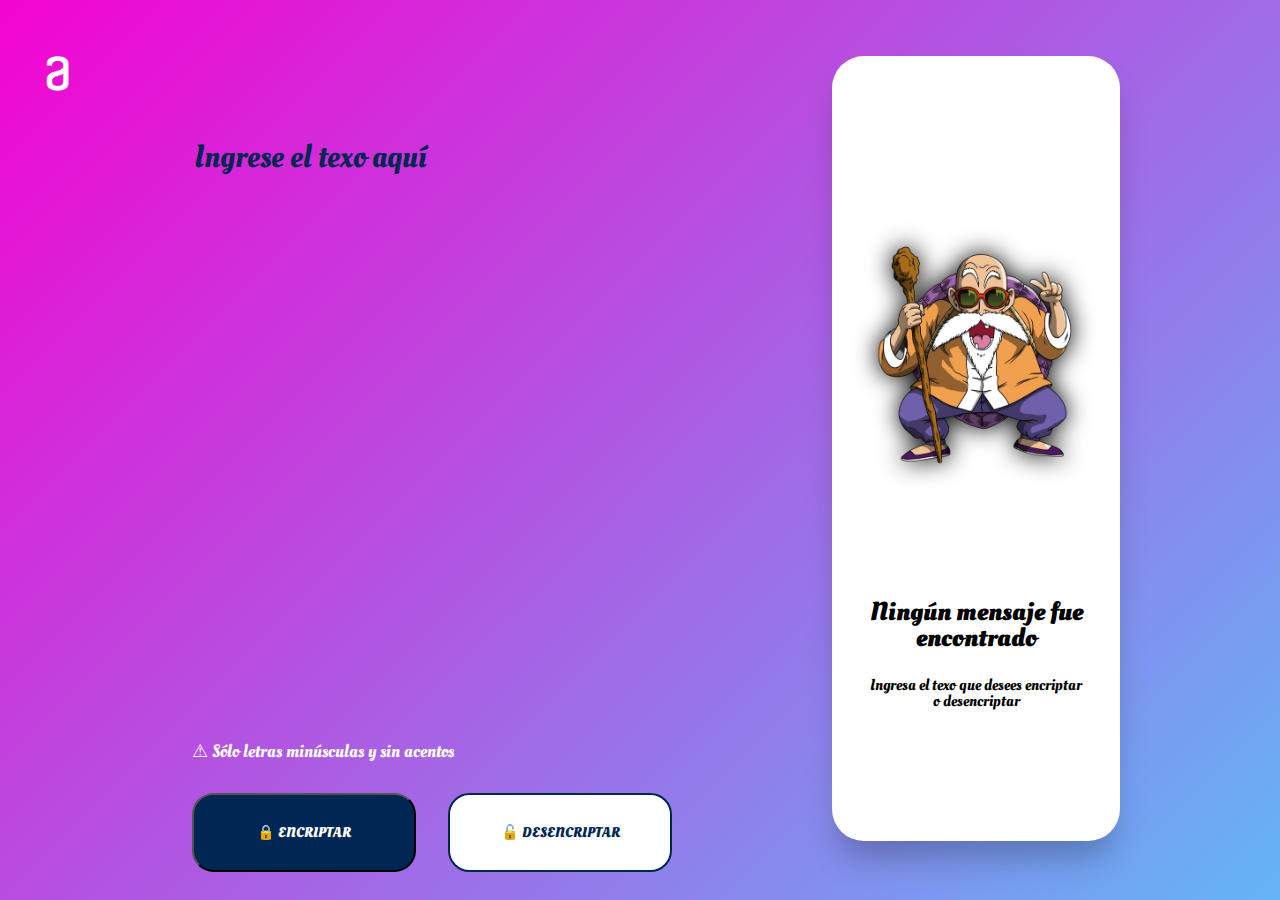
<file: Index.html>
<!DOCTYPE html>

<html lang="es">

  <head>
    <meta charset="UTF-8">
    <meta name="viewport" content="width=device-width">
    <link rel="stylesheet" href="reset.css">
    <link rel="preconnect" href="https://fonts.googleapis.com">
    <link rel="preconnect" href="https://fonts.gstatic.com" crossorigin>
    <link href="https://fonts.googleapis.com/css2?family=Oleo+Script&display=swap" rel="stylesheet">
    <link rel="stylesheet" href="Style.css">
    <link rel="shortcut icon" href="src/Icono pestaña.png" />
    <title>Encriptador Alura &#128274; </title>
  </head>

  <body>
    <main>
      
      <section class="secciontexto">
        <img class="logoprincipal" src="src/Alura Logo.png" alt="Logo Alura">
        <textarea class="areatexto" name="areatexto" cols="40" rows="12" placeholder="Ingrese el texo aquí"></textarea>
        <p class="advertencia">&#9888; Sólo letras minúsculas y sin acentos</p>
        <div class="secciontextobotones">
          <input class="botonencriptar"type="button" value="&#128274; ENCRIPTAR">
          <input class="botondesencriptar"type="button" value="&#128275; DESENCRIPTAR">
        </div>
      </section>
      
      <aside class="seccionencriptado">
        <textarea class="areaencriptado" name="areaencriptar" cols="30" rows="18"></textarea>
        <img class="imgbuscando" id="imgbuscando" src="src/Roshi.png" alt="Esperando mensaje">
        <p class="msgnohaytexto" id="msgnohaytexto"><strong>Ningún mensaje fue encontrado<br><br></strong> Ingresa el texo que desees encriptar o desencriptar</p>
        <div class="divbotoncopiar">
          <input class="botoncopiar" type="button" value="&#9997; COPIAR">
        </div>
      </aside>
      
    </main>
  </body>

</html>

<script src="Script.js"></script>
</file>
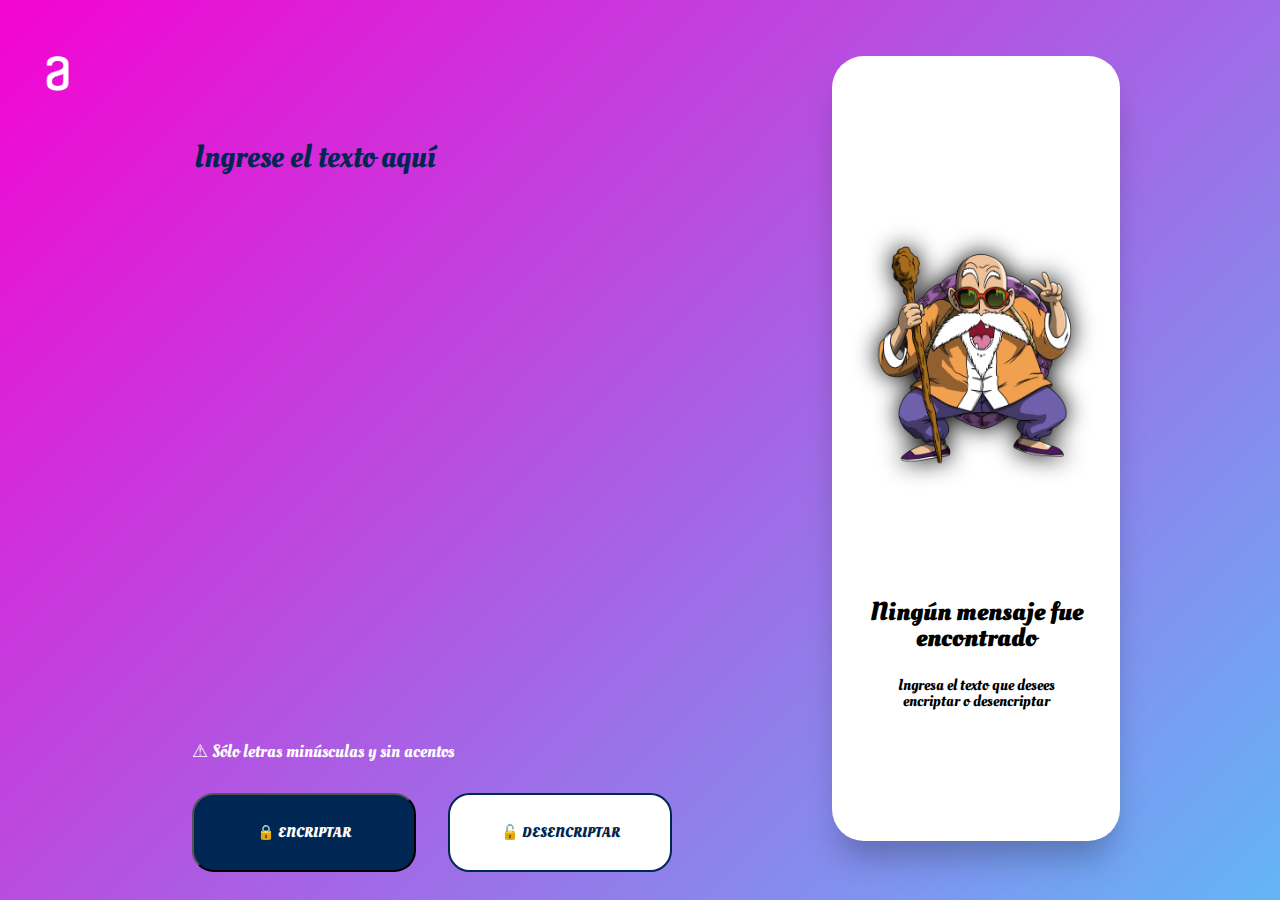
<file: docs/index.html>
<!DOCTYPE html>

<html lang="es">

  <head>
    <meta charset="UTF-8">
    <meta name="viewport" content="width=device-width">
    <link rel="stylesheet" href="reset.css">
    <link rel="preconnect" href="https://fonts.googleapis.com">
    <link rel="preconnect" href="https://fonts.gstatic.com" crossorigin>
    <link href="https://fonts.googleapis.com/css2?family=Oleo+Script&display=swap" rel="stylesheet">
    <link rel="stylesheet" href="style.css">
    <link rel="shortcut icon" href="src/Icono pestaña.png" />
    <title>Encriptador Alura &#128274; </title>
  </head>

  <body>
    <main>
      
      <section class="secciontexto">
        <img class="logoprincipal" src="src/Alura Logo.png" alt="Logo Alura">
        <textarea class="areatexto" name="areatexto" cols="40" rows="12" placeholder="Ingrese el texto aquí"></textarea>
        <p class="advertencia">&#9888; Sólo letras minúsculas y sin acentos</p>
        <div class="secciontextobotones">
          <input class="botonencriptar"type="button" value="&#128274; ENCRIPTAR">
          <input class="botondesencriptar"type="button" value="&#128275; DESENCRIPTAR">
        </div>
      </section>
      
      <aside class="seccionencriptado">
        <textarea class="areaencriptado" name="areaencriptar" cols="30" rows="18"></textarea>
        <img class="imgbuscando" id="imgbuscando" src="src/Roshi.png" alt="Esperando mensaje">
        <p class="msgnohaytexto" id="msgnohaytexto"><strong>Ningún mensaje fue encontrado<br><br></strong> Ingresa el texto que desees encriptar o desencriptar</p>
        <div class="divbotoncopiar">
          <input class="botoncopiar" type="button" value="&#9997; COPIAR">
        </div>
      </aside>
      
    </main>
  </body>

</html>

<script src="script.js"></script>
</file>
<file: Style.css>
body{
  font-family: 'Oleo Script', cursive;
  background: linear-gradient(135deg, #F403D1, #64B5F6) fixed;
}

main{
  display: flex;
}

.secciontexto{
  display: flex;
  gap: 2em;
  width: 50%;
  flex-direction: column;
  margin-left: 15%;
  padding-top: 3em;
}

.logoprincipal{
  width: 8%;
  position: relative;
  left: -25%;
}

.areatexto{
  font-weight: 400;
  font-size: 2em;
  line-height: 1.5em;
  color: #002653;
  font-family: 'Oleo Script', cursive;
  border: none;
  background: transparent;
  display: block;
  resize: none;
  width: 80%;
}

.areatexto:focus{
  outline: none;
}

.areatexto::placeholder{
  color: #002653;
}

.advertencia{
  color: #FFFFFF;
  width: auto;
  height: 1em;
  font-size: 1.1em;
}

.secciontextobotones{
  display: flex;
  flex-direction: row;
  gap: 2em;
  width: auto;
  height: 4em;
}

.botonencriptar{
  flex: none;
  background: #002653;
  border-radius: 1.5em;
  width: 35%;
  height: 5.5em;
  font-family: 'Oleo Script', cursive;
  color: white;
  font-weight: bold;
  font-size: 0.9em;
  cursor: pointer;
}

.botondesencriptar{
  flex: none;
  width: 35%;
  height: 5.5em;
  background: #FFFFFF;
  border: 0.2em solid #002653;
  border-radius: 1.5em;
  font-family: 'Oleo Script', cursive;
  color: #002653;
  font-weight: bold;
  font-size: 0.9em;
  cursor: pointer;
}

.seccionencriptado{
  display: flex;
  position: relative;
  padding-top: 1.3em;
  width: 22.5%;
  background: #FFFFFF;
  box-shadow: 0em 1.5em 2em -0.5em rgb(0 0 0 / 25%);
  border-radius: 2em;
  margin: 3.5em 3em 1em 0;
}

.botondesencriptar:hover, .botonencriptar:hover, .botoncopiar:hover{
  scale: 1.1;
}

.areaencriptado{
  display: none;
  position: absolute;
  left: 0.8em;
  font-weight: 400;
  font-size: 1.5em;
  line-height: 150%;
  color: #495057;
  font-family: 'Oleo Script', cursive;
  border: none;
  background: transparent;
  resize: none;
  width: 90%;
}

.areaencriptado:focus{
  outline: none;
}

.imgbuscando{
  position: absolute;
  width: 75%;
  left: 12.5%;
  right: 12.5%;
  top: 11.5em;
  filter: drop-shadow(0 0 0.75em #000000);
}

.msgnohaytexto{
  text-align: center;
  position: absolute;
  width: 75%;
  height: 9.5em;
  top: 34em;
  left: 12.5%;
  right: 12.5%;
  font-size: 1em;
}

.msgnohaytexto strong{
  font-weight: bolder;
  font-size: 1.6em;
}

.divbotoncopiar{
  box-sizing: border-box;
  display: flex;
  flex-direction: column-reverse;
  margin: 1em 2em;
  width: 100%;
}

.botoncopiar{
  display: none;
  width: auto;
  height: 4.5em;
  border: 1px solid #002653;
  border-radius: 1.5em;
  color: #002653;
  font-family: 'Oleo Script', cursive;
  font-weight: bolder;
  font-size: 0.9em;
  cursor: pointer;
}

@media screen and (min-width:375px) and (max-width:768px) {
  main{
    flex-direction: column;
    align-items: baseline;
    padding: 0 1.5em;
  }

  .secciontexto{
    display: flex;
    gap: 2em;
    width: 100%;
    flex-direction: column;
    margin:0 auto;
    padding-top: 3em;
  }

  .logoprincipal{
    left: 0;
    margin-bottom: 1.5em;
  }

  .areatexto {
    width: 90%;
    height: 10em;
    font-size: 1.5em;
  }

  .botonencriptar, .botondesencriptar{
    width: 45%;
    height: auto;
  }

  .seccionencriptado{
    width: 100%;
    flex-direction: column;
    margin: 3em auto;
  }

  .areaencriptado, .msgnohaytexto{
    position: static;
  }

  .msgnohaytexto{
    width: 90%;
    height: auto;
    margin: 0 auto;
  }

  .areaencriptado{
    height: 5em;
    font-size: 1em;
    margin: 0 auto;
  }

  .imgbuscando{
    width: 0%;
    width: 0%;
    left: 0%;
    right: 0%;
    height: 0em;
    top: 0em;

  }

  .divbotoncopiar{
    width: 90%;
    margin: 1em auto;
  }

}

@media screen and (min-width:0px) and (max-width:375px) {
  main{
    flex-direction: column;
    align-items: baseline;
    padding: 0 1.5em;
  }

  .secciontexto{
    display: flex;
    gap: 2em;
    width: 100%;
    flex-direction: column;
    margin:0 auto;
    padding-top: 3em;
  }

  .logoprincipal{
    left: 0;
    margin-bottom: 1.5em;
  }

  .areatexto {
    width: 90%;
    height: 10em;
    font-size: 1.5em;
  }

  .secciontextobotones{
    flex-direction: column;
  } 
  
  .botonencriptar, .botondesencriptar{
    width: 100%;
    height: 90%;
    font-size: 1.05em;
  }

  .seccionencriptado{
    width: 100%;
    flex-direction: column;
    margin-top: 6.5em;
  }

  .areaencriptado, .msgnohaytexto{
    position: static;
  }

  .msgnohaytexto{
    width: 90%;
    height: auto;
    margin: 0 auto;
    font-size: 0.8em;
  }

  .areaencriptado{
    height: 5em;
    font-size: 1em;
    margin: 0 auto;
  }

  .imgbuscando{
    width: 0%;
    width: 0%;
    left: 0%;
    right: 0%;
    height: 0em;
    top: 0em;

  }

  .divbotoncopiar{
    width: 90%;
    margin: 1em auto;
  }
}
</file>
<file: docs/style.css>
body{
  font-family: 'Oleo Script', cursive;
  background: linear-gradient(135deg, #F403D1, #64B5F6) fixed;
}

main{
  display: flex;
}

.secciontexto{
  display: flex;
  gap: 2em;
  width: 50%;
  flex-direction: column;
  margin-left: 15%;
  padding-top: 3em;
}

.logoprincipal{
  width: 8%;
  position: relative;
  left: -25%;
}

.areatexto{
  font-weight: 400;
  font-size: 2em;
  line-height: 1.5em;
  color: #002653;
  font-family: 'Oleo Script', cursive;
  border: none;
  background: transparent;
  display: block;
  resize: none;
  width: 80%;
}

.areatexto:focus{
  outline: none;
}

.areatexto::placeholder{
  color: #002653;
}

.advertencia{
  color: #FFFFFF;
  width: auto;
  height: 1em;
  font-size: 1.1em;
}

.secciontextobotones{
  display: flex;
  flex-direction: row;
  gap: 2em;
  width: auto;
  height: 4em;
}

.botonencriptar{
  flex: none;
  background: #002653;
  border-radius: 1.5em;
  width: 35%;
  height: 5.5em;
  font-family: 'Oleo Script', cursive;
  color: white;
  font-weight: bold;
  font-size: 0.9em;
  cursor: pointer;
}

.botondesencriptar{
  flex: none;
  width: 35%;
  height: 5.5em;
  background: #FFFFFF;
  border: 0.2em solid #002653;
  border-radius: 1.5em;
  font-family: 'Oleo Script', cursive;
  color: #002653;
  font-weight: bold;
  font-size: 0.9em;
  cursor: pointer;
}

.seccionencriptado{
  display: flex;
  position: relative;
  padding-top: 1.3em;
  width: 22.5%;
  background: #FFFFFF;
  box-shadow: 0em 1.5em 2em -0.5em rgb(0 0 0 / 25%);
  border-radius: 2em;
  margin: 3.5em 3em 1em 0;
}

.botondesencriptar:hover, .botonencriptar:hover, .botoncopiar:hover{
  scale: 1.1;
}

.areaencriptado{
  display: none;
  position: absolute;
  left: 0.8em;
  font-weight: 400;
  font-size: 1.5em;
  line-height: 150%;
  color: #495057;
  font-family: 'Oleo Script', cursive;
  border: none;
  background: transparent;
  resize: none;
  width: 90%;
}

.areaencriptado:focus{
  outline: none;
}

.imgbuscando{
  position: absolute;
  width: 75%;
  left: 12.5%;
  right: 12.5%;
  top: 11.5em;
  filter: drop-shadow(0 0 0.75em #000000);
}

.msgnohaytexto{
  text-align: center;
  position: absolute;
  width: 75%;
  height: 9.5em;
  top: 34em;
  left: 12.5%;
  right: 12.5%;
  font-size: 1em;
}

.msgnohaytexto strong{
  font-weight: bolder;
  font-size: 1.6em;
}

.divbotoncopiar{
  box-sizing: border-box;
  display: flex;
  flex-direction: column-reverse;
  margin: 1em 2em;
  width: 100%;
}

.botoncopiar{
  display: none;
  width: auto;
  height: 4.5em;
  border: 1px solid #002653;
  border-radius: 1.5em;
  color: #002653;
  font-family: 'Oleo Script', cursive;
  font-weight: bolder;
  font-size: 0.9em;
  cursor: pointer;
}

@media screen and (min-width:375px) and (max-width:768px) {
  main{
    flex-direction: column;
    align-items: baseline;
    padding: 0 1.5em;
  }

  .secciontexto{
    display: flex;
    gap: 2em;
    width: 100%;
    flex-direction: column;
    margin:0 auto;
    padding-top: 3em;
  }

  .logoprincipal{
    left: 0;
    margin-bottom: 1.5em;
  }

  .areatexto {
    width: 90%;
    height: 10em;
    font-size: 1.5em;
  }

  .botonencriptar, .botondesencriptar{
    width: 45%;
    height: auto;
  }

  .seccionencriptado{
    width: 100%;
    flex-direction: column;
    margin: 3em auto;
  }

  .areaencriptado, .msgnohaytexto{
    position: static;
  }

  .msgnohaytexto{
    width: 90%;
    height: auto;
    margin: 0 auto;
  }

  .areaencriptado{
    height: 5em;
    font-size: 1em;
    margin: 0 auto;
  }

  .imgbuscando{
    width: 0%;
    width: 0%;
    left: 0%;
    right: 0%;
    height: 0em;
    top: 0em;

  }

  .divbotoncopiar{
    width: 90%;
    margin: 1em auto;
  }

}

@media screen and (min-width:0px) and (max-width:375px) {
  main{
    flex-direction: column;
    align-items: baseline;
    padding: 0 1.5em;
  }

  .secciontexto{
    display: flex;
    gap: 2em;
    width: 100%;
    flex-direction: column;
    margin:0 auto;
    padding-top: 3em;
  }

  .logoprincipal{
    left: 0;
    margin-bottom: 1.5em;
  }

  .areatexto {
    width: 90%;
    height: 10em;
    font-size: 1.5em;
  }

  .secciontextobotones{
    flex-direction: column;
  } 
  
  .botonencriptar, .botondesencriptar{
    width: 100%;
    height: 90%;
    font-size: 1.05em;
  }

  .seccionencriptado{
    width: 100%;
    flex-direction: column;
    margin-top: 6.5em;
  }

  .areaencriptado, .msgnohaytexto{
    position: static;
  }

  .msgnohaytexto{
    width: 90%;
    height: auto;
    margin: 0 auto;
    font-size: 0.8em;
  }

  .areaencriptado{
    height: 5em;
    font-size: 1em;
    margin: 0 auto;
  }

  .imgbuscando{
    width: 0%;
    width: 0%;
    left: 0%;
    right: 0%;
    height: 0em;
    top: 0em;

  }

  .divbotoncopiar{
    width: 90%;
    margin: 1em auto;
  }
}
</file>
